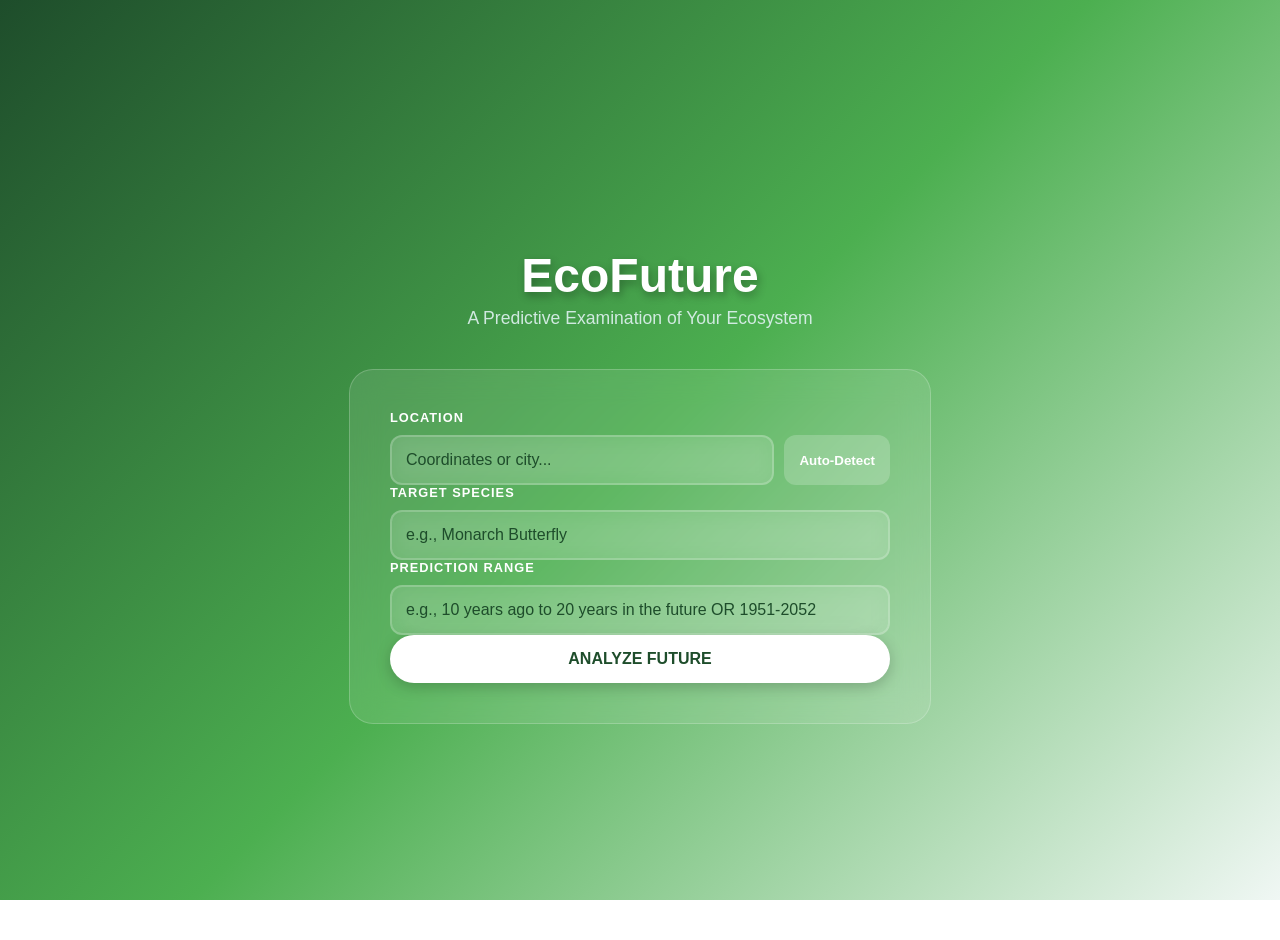
<file: frontEnd/index.html>
<!DOCTYPE html>
<html lang="en">
<head>
    <meta charset="UTF-8">
    <meta name="viewport" content="width=device-width, initial-scale=1.0">
    <link rel="stylesheet" href="./css/style.css">
    <title>EcoFuture | Ecosystem Analytics</title>
</head>
<body>
    <div class="container">
        <header>
            <h1>EcoFuture</h1>
            <h2>A Predictive Examination of Your Ecosystem</h2>
        </header>

        <main>
            <form action="./analysis.html" method="GET" class="main-form">
                
                <div class="form-group">
                    <label for="locationInput">Location</label>
                    <div class="input-with-button">
                        <input type="text" id="locationInput" name="location" placeholder="Coordinates or city...">
                        <button type="button" id="detectLocationButton" class="detect-btn">Auto-Detect</button>
                    </div>
                </div>

                <div class="form-group">
                    <label for="animalInput">Target Species</label>
                    <input type="text" id="animalInput" name="animal" placeholder="e.g., Monarch Butterfly">
                </div>

                <div class="form-group">
                    <label for="timeframe">Prediction Range</label>
                    <input type="text" id="timeframe" name="timeframe" placeholder="e.g., 10 years ago to 20 years in the future OR 1951-2052">
                </div>

                <div class="action-buttons">
                    <button type="submit" id="submitButton" class="primary-Button">Analyze Future</button>
                </div>

            </form>
        </main>
    </div>

    <script src="js/location.js"></script>
</body>
</html>
</file>
<file: frontEnd/css/style.css>
/* --- Core Theme --- */
body {
    font-family: 'Segoe UI', Tahoma, Geneva, Verdana, sans-serif;
    background: linear-gradient(135deg, #1e4d2b 0%, #4CAF50 50%, #f0f7f4 100%);
    background-attachment: fixed;
    color: #fff;
    margin: 0;
    display: flex;
    justify-content: center;
    align-items: center;
    min-height: 100vh;
    padding: 20px;
}

.container {
    width: 100%;
    max-width: 1100px;
    margin: 0 auto;
}

h1 {
    font-size: 3rem;
    text-shadow: 2px 4px 8px rgba(0,0,0,0.3);
    text-align: center;
    margin-bottom: 5px;
}

h2 {
    color: #e0f2f1;
    text-align: center;
    font-size: 1.1rem;
    font-weight: 300;
    margin-top: 0;
    margin-bottom: 40px;
    opacity: 0.9;
}

/* --- Form & Input Elements --- */
label {
    display: block;
    margin-bottom: 10px;
    font-weight: 600;
    text-transform: uppercase;
    font-size: 0.8rem;
    letter-spacing: 1px;
}

input[type="text"], 
.styled-select {
    width: 100%;
    padding: 14px;
    background: rgba(255, 255, 255, 0.1);
    border: 2px solid rgba(255, 255, 255, 0.2);
    border-radius: 12px;
    box-sizing: border-box;
    font-size: 1rem;
    color: white;
    backdrop-filter: blur(10px);
    outline: none;
}

input:focus {
    box-shadow: 0 0 8px rgba(0, 255, 150, 0.3);
}

/* --- Placeholder Styles --- */
input[type="text"]::placeholder {
    color: #1e4d2b;
    opacity: 1; 
}

.styled-select option {
    background-color: #1e4d2b;
    color: white;
}

/* --- Button Styles --- */
.primary-Button {
    background: #ffffff;
    color: #1e4d2b;
    padding: 15px;
    border: none;
    border-radius: 50px;
    cursor: pointer;
    width: 100%;
    font-size: 1rem;
    font-weight: 800;
    text-transform: uppercase;
    box-shadow: 0 4px 15px rgba(0,0,0,0.2);
    transition: transform 0.2s, background 0.2s;
}

.primary-Button:hover {
    background: #e0f2f1;
    transform: translateY(-2px);
}

/* --- Index.html Layout --- */
.main-form {
    max-width: 500px;
    margin: 0 auto;
    background: rgba(255, 255, 255, 0.1);
    padding: 40px;
    border-radius: 24px;
    border: 1px solid rgba(255, 255, 255, 0.2);
    backdrop-filter: blur(15px);
}

.input-with-button {
    display: flex;
    gap: 10px;
}

.detect-btn {
    background: rgba(255, 255, 255, 0.2);
    border: none;
    color: white;
    padding: 0 15px;
    border-radius: 12px;
    cursor: pointer;
    font-weight: 600;
    flex-shrink: 0;
}
</file>
